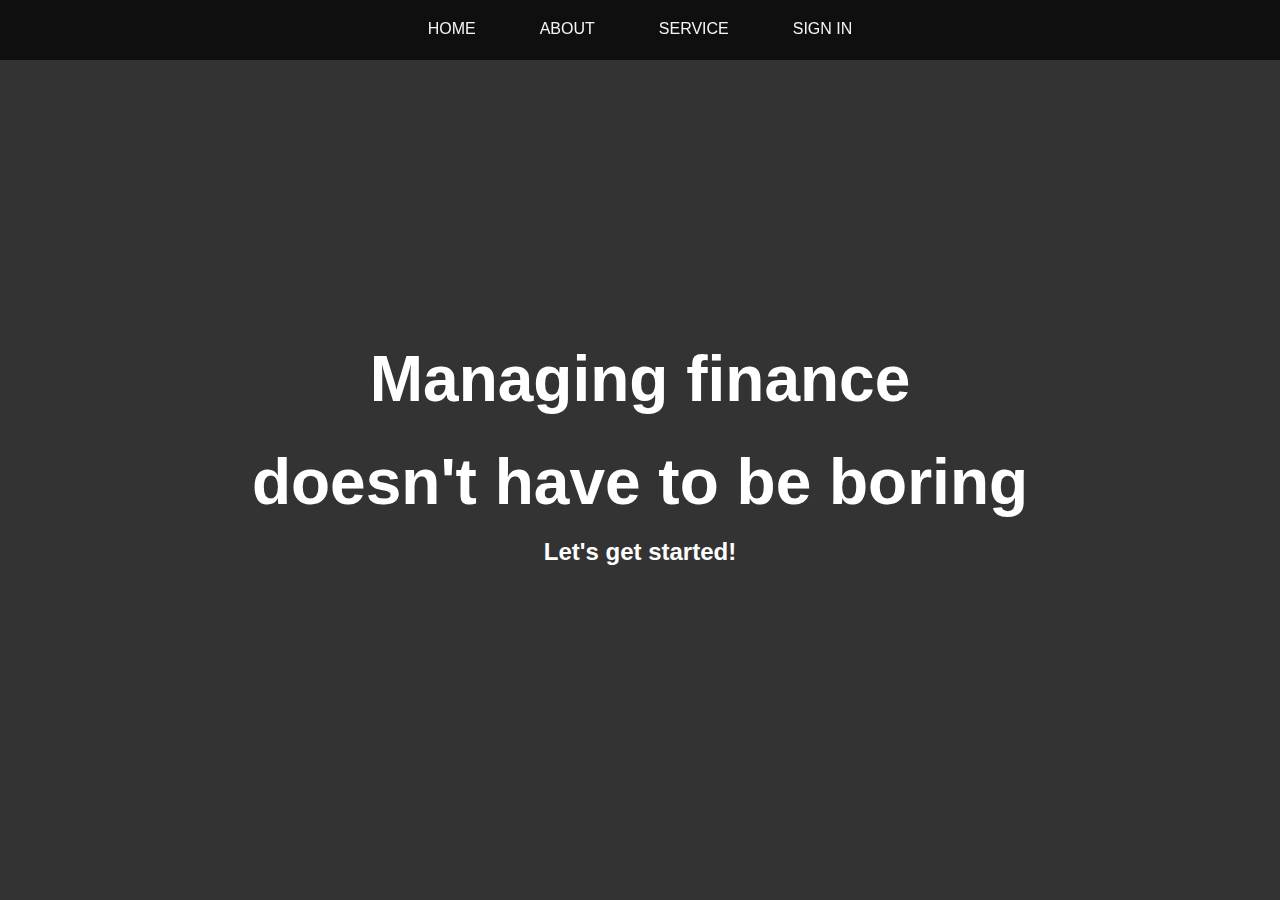
<file: index.html>
<!DOCTYPE html>
<html lang="en">
  <head>
    <meta charset="UTF-8" />
    <meta http-equiv="X-UA-Compatible" content="IE=edge" />
    <meta name="viewport" content="width=device-width, initial-scale=1.0" />
    <title>Finezy</title>
    <link rel="stylesheet" href="style.css" />
  </head>
  <body>
    <div class="container">
      <nav class="navbar">
        <ul>
          <li><a href="#home">Home</a></li>
          <li><a href="#about">About</a></li>
          <li><a href="#service">Service</a></li>
          <li><a href="#signin">Sign In</a></li>
        </ul>
      </nav>
      <section id="home">
        <h1>Managing finance <br />
          doesn't have to be boring</span</h1>
        <p>Let's get started!</p>
      </section>
      <section id="about">
        <h1>About</h1>
        <p>
          A user-friendly financial tool to help young people manage their finances better
        </p>
      </section>
      <section id="service">
        <h1>Our App -- WhatsApp Chatbot</h1>
        <p>keeping track of your expenditures and budget by simply sending chat messages</p>
      </section>
      <section id="signin">
        <h1><a href="index2.html">Let's get started!</a></h1>
      </section>
    </div>
  </body>
</html>
</file>
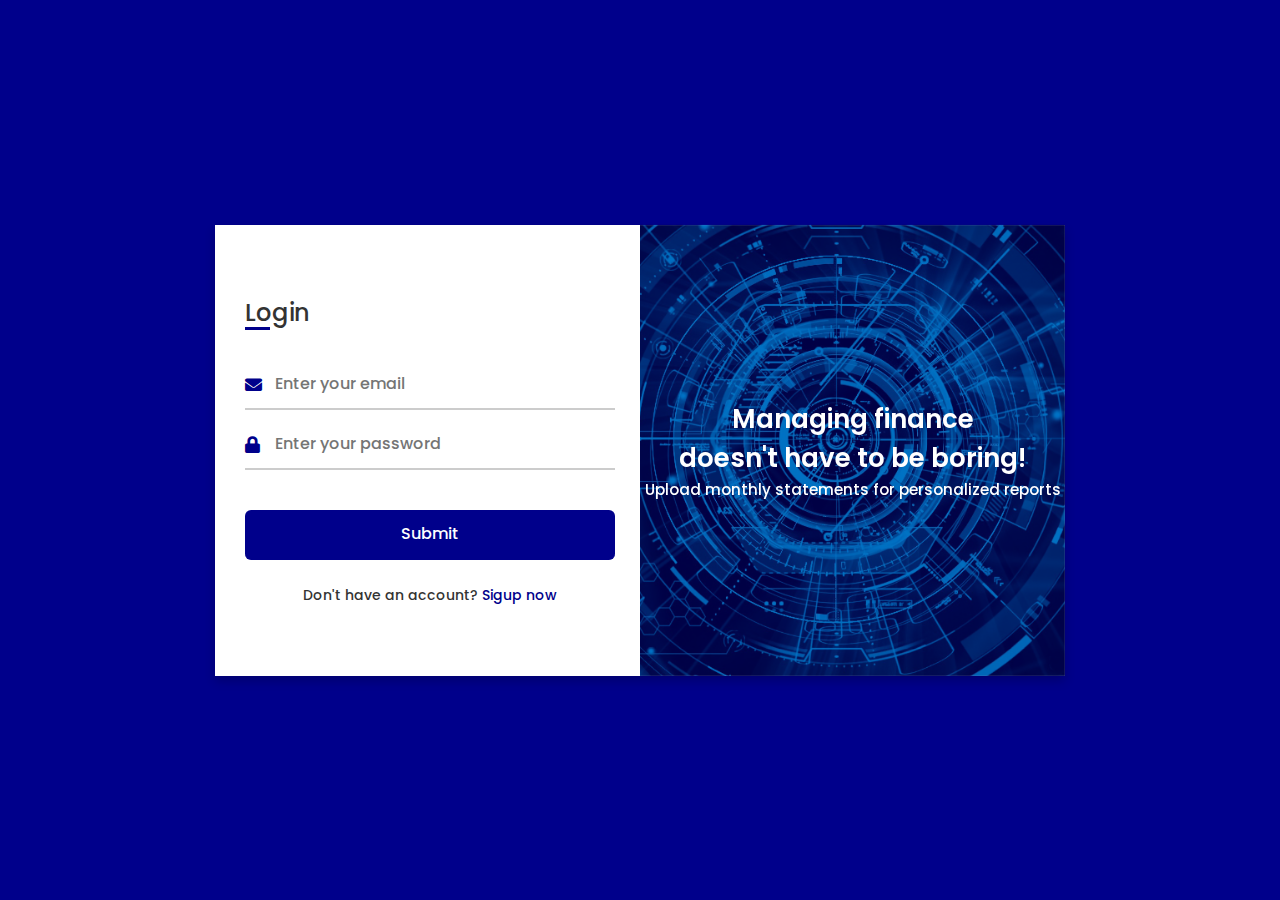
<file: index2.html>
<!DOCTYPE html>
<html lang="en" dir="ltr">
  <head>
    <meta charset="UTF-8" />
    <title>Finezy-Login</title>
    <link rel="stylesheet" href="style2.css" />

    <link
      rel="stylesheet"
      href="https://cdnjs.cloudflare.com/ajax/libs/font-awesome/5.15.3/css/all.min.css"
    />
    <meta name="viewport" content="width=device-width, initial-scale=1.0" />
  </head>
  <body>
    <div class="container">
      <input type="checkbox" id="flip" />
      <div class="cover">
        <div class="front">
          <img src="images/image-back.jpg" alt="" />
          <div class="text">
            <span class="text-1"
            >Managing finance <br />
              doesn't have to be boring!</span
            >
            <span class="text-2"
              >Upload monthly statements for personalized
            reports</span
            >
          </div>
        </div>
        <div class="back">
          <img class="backImg" src="images/image-back.jpg" alt="" />
          <div class="text">
            <span class="text-1"
              >Managing your finance <br />
              doesn't have to be boring</span
            >
            <span class="text-2">Let's get started</span>
          </div>
        </div>
      </div>
      <div class="forms">
        <div class="form-content">
          <div class="login-form">
            <div class="title">Login</div>
            <form action="#">
              <div class="input-boxes">
                <div class="input-box">
                  <i class="fas fa-envelope"></i>
                  <input type="text" placeholder="Enter your email" required />
                </div>
                <div class="input-box">
                  <i class="fas fa-lock"></i>
                  <input
                    type="password"
                    placeholder="Enter your password"
                    required
                  />
                </div>
                <div class="button input-box">
                  <input type="submit" value="Submit" />
                </div>
                <div class="text sign-up-text">
                  Don't have an account? <label for="flip">Sigup now</label>
                </div>
              </div>
            </form>
          </div>
          <div class="signup-form">
            <div class="title">Signup</div>
            <form action="#">
              <div class="input-boxes">
                <div class="input-box">
                  <i class="fas fa-user"></i>
                  <input type="text" placeholder="Enter your name" required />
                </div>
                <div class="input-box">
                  <i class="fas fa-envelope"></i>
                  <input type="text" placeholder="Enter your email" required />
                </div>
                <div class="input-box">
                  <i class="fas fa-lock"></i>
                  <input
                    type="password"
                    placeholder="Enter your password"
                    required
                  />
                </div>
                <div class="button input-box">
                  <input type="submit" value="Submit" />
                </div>
                <div class="text sign-up-text">
                  Already have an account? <label for="flip">Login now</label>
                </div>
              </div>
            </form>
          </div>
        </div>
      </div>
    </div>
  </body>
</html>
</file>
<file: style.css>
*{
    margin:0;
    padding:0;
}

body{
    font-family: Arial, Helvetica, sans-serif;
    background: #333;
    color:#fff;
    line-height:1.6;
    height:100vh;
    overflow:hidden;
}

.container{
    width:100%;
    height:100%;
    overflow-y: scroll;
    scroll-behavior:smooth;
    scroll-snap-type: y mandatory;
}

.navbar{
    position: fixed;
    top:0;
    z-index:1;
    display:flex;
    width:100%;
    height:60px;
    background:rgba(0,0,0,0.7);
}

.navbar ul{
    display:flex;
    list-style:none;
    width:100%;
    justify-content: center;
}

.navbar ul li{
    margin: 0 1rem;
    padding: 1rem;
}

.navbar ul li a{
    text-decoration:none;
    text-transform: uppercase;
    color: #f4f4f4;
}

.navbar ul li a:hover{
    color:skyblue ;
}

section{
    display: flex;
    flex-direction: column;
    align-items: center;
    justify-content: center;
    text-align: center;
    width:100%;
    height:100vh;
    scroll-snap-align: center;

}

section h1{
    font-size: 4rem;

}

section p{
    font-size: 1.5rem;

}

section#home {
    background: url('https://source.unsplash.com/bZZp1PmHI0E/1600x900') no-repeat center center/cover;
}

section#about{
    background: url('https://source.unsplash.com/bZZp1PmHI0E/1600x900') no-repeat center center/cover;
}

section#service{
    background: url('https://source.unsplash.com/bZZp1PmHI0E/1600x900') no-repeat center center/cover;
}

section#signin{
    background: url('https://source.unsplash.com/bZZp1PmHI0E/1600x900') no-repeat center center/cover;
}
</file>
<file: style2.css>
@import url('https://fonts.googleapis.com/css2?family=Poppins:wght@200;300;400;500;600;700&display=swap');
*{
  margin: 0;
  padding: 0;
  box-sizing: border-box;
  font-family: "Poppins" , sans-serif;
}
body{
  min-height: 100vh;
  display: flex;
  align-items: center;
  justify-content: center;
  background: #00008b;
  padding: 30px;
}
.container{
  position: relative;
  max-width: 850px;
  width: 100%;
  background: #fff;
  padding: 40px 30px;
  box-shadow: 0 5px 10px rgba(0,0,0,0.2);
  perspective: 2700px;
}
.container .cover{
  position: absolute;
  top: 0;
  left: 50%;
  height: 100%;
  width: 50%;
  z-index: 98;
  transition: all 1s ease;
  transform-origin: left;
  transform-style: preserve-3d;
}
.container #flip:checked ~ .cover{
  transform: rotateY(-180deg);
}
 .container .cover .front,
 .container .cover .back{
  position: absolute;
  top: 0;
  left: 0;
  height: 100%;
  width: 100%;
}
.cover .back{
  transform: rotateY(180deg);
  backface-visibility: hidden;
}
.container .cover::before,
.container .cover::after{
  content: '';
  position: absolute;
  height: 100%;
  width: 100%;
  background: #00008b;
  opacity: 0.5;
  z-index: 12;
}
.container .cover::after{
  opacity: 0.3;
  transform: rotateY(180deg);
  backface-visibility: hidden;
}
.container .cover img{
  position: absolute;
  height: 100%;
  width: 100%;
  object-fit: cover;
  z-index: 10;
}
.container .cover .text{
  position: absolute;
  z-index: 130;
  height: 100%;
  width: 100%;
  display: flex;
  flex-direction: column;
  align-items: center;
  justify-content: center;
}
.cover .text .text-1,
.cover .text .text-2{
  font-size: 26px;
  font-weight: 600;
  color: #fff;
  text-align: center;
}
.cover .text .text-2{
  font-size: 15px;
  font-weight: 500;
}
.container .forms{
  height: 100%;
  width: 100%;
  background: #fff;
}
.container .form-content{
  display: flex;
  align-items: center;
  justify-content: space-between;
}
.form-content .login-form,
.form-content .signup-form{
  width: calc(100% / 2 - 25px);
}
.forms .form-content .title{
  position: relative;
  font-size: 24px;
  font-weight: 500;
  color: #333;
}
.forms .form-content .title:before{
  content: '';
  position: absolute;
  left: 0;
  bottom: 0;
  height: 3px;
  width: 25px;
  background: #00008b;
}
.forms .signup-form  .title:before{
  width: 20px;
}
.forms .form-content .input-boxes{
  margin-top: 30px;
}
.forms .form-content .input-box{
  display: flex;
  align-items: center;
  height: 50px;
  width: 100%;
  margin: 10px 0;
  position: relative;
}
.form-content .input-box input{
  height: 100%;
  width: 100%;
  outline: none;
  border: none;
  padding: 0 30px;
  font-size: 16px;
  font-weight: 500;
  border-bottom: 2px solid rgba(0,0,0,0.2);
  transition: all 0.3s ease;
}
.form-content .input-box input:focus,
.form-content .input-box input:valid{
  border-color: #00008b;
}
.form-content .input-box i{
  position: absolute;
  color: #00008b;
  font-size: 17px;
}
.forms .form-content .text{
  font-size: 14px;
  font-weight: 500;
  color: #333;
}
.forms .form-content .text a{
  text-decoration: none;
}
.forms .form-content .text a:hover{
  text-decoration: underline;
}
.forms .form-content .button{
  color: #fff;
  margin-top: 40px;
}
.forms .form-content .button input{
  color: #fff;
  background: #00008b;
  border-radius: 6px;
  padding: 0;
  cursor: pointer;
  transition: all 0.4s ease;
}
.forms .form-content .button input:hover{
  background: #5b13b9;
}
.forms .form-content label{
  color: #00008b;
  cursor: pointer;
}
.forms .form-content label:hover{
  text-decoration: underline;
}
.forms .form-content .login-text,
.forms .form-content .sign-up-text{
  text-align: center;
  margin-top: 25px;
}
.container #flip{
  display: none;
}
@media (max-width: 730px) {
  .container .cover{
    display: none;
  }
  .form-content .login-form,
  .form-content .signup-form{
    width: 100%;
  }
  .form-content .signup-form{
    display: none;
  }
  .container #flip:checked ~ .forms .signup-form{
    display: block;
  }
  .container #flip:checked ~ .forms .login-form{
    display: none;
  }
}
</file>
